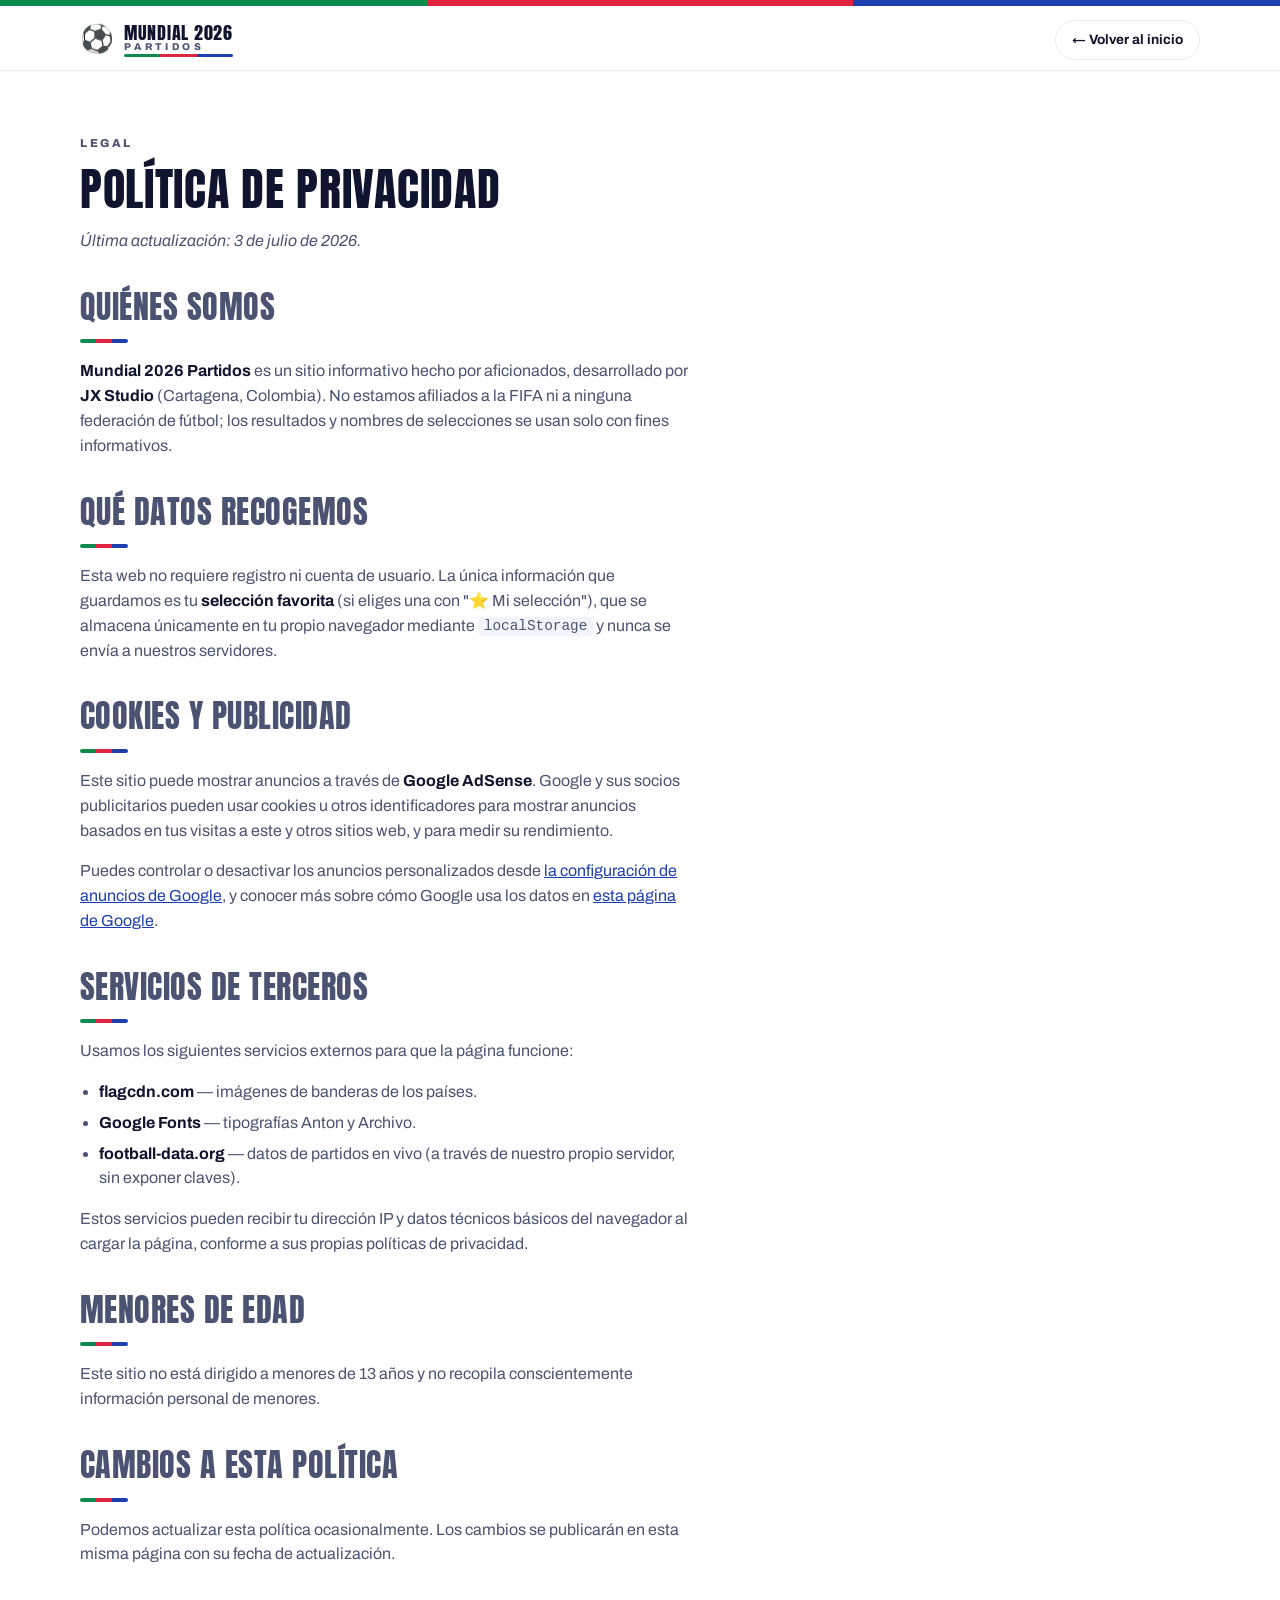
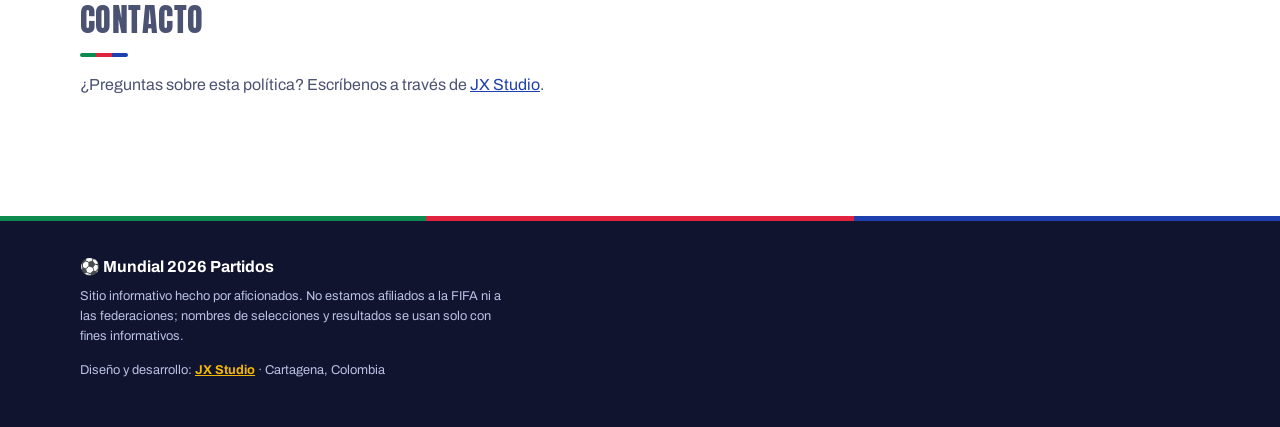
<file: privacidad.html>
<!DOCTYPE html>
<html lang="es">
<head>
  <meta charset="UTF-8">
  <meta name="viewport" content="width=device-width, initial-scale=1.0, viewport-fit=cover">

  <title>Política de Privacidad — Mundial 2026 Partidos</title>
  <meta name="description" content="Política de privacidad de Mundial 2026 Partidos: qué datos se recogen, uso de cookies y publicidad de Google AdSense.">
  <meta name="robots" content="index, follow">
  <link rel="canonical" href="https://partidosdelmundial2026.pages.dev/privacidad.html">
  <meta name="theme-color" content="#10142e">

  <link rel="icon" href="/img/favicon.ico" sizes="32x32">
  <link rel="icon" href="/img/favicon.svg" type="image/svg+xml">
  <link rel="apple-touch-icon" href="/img/apple-touch-icon.png">
  <link rel="manifest" href="/site.webmanifest">

  <link rel="preconnect" href="https://fonts.googleapis.com">
  <link rel="preconnect" href="https://fonts.gstatic.com" crossorigin>
  <link href="https://fonts.googleapis.com/css2?family=Anton&family=Archivo:wght@400;500;600;700;800;900&display=swap" rel="stylesheet">

  <link rel="stylesheet" href="/css/styles.css">
</head>
<body>

  <div class="tricolor" aria-hidden="true"></div>

  <header class="cabecera">
    <div class="cabecera-inner contenedor">
      <a class="marca" href="/" aria-label="Mundial 2026 Partidos — inicio">
        <span class="marca-balon" aria-hidden="true">⚽</span>
        <span class="marca-texto">
          <strong>MUNDIAL 2026</strong>
          <em>PARTIDOS</em>
        </span>
      </a>
      <a class="pill" href="/">← Volver al inicio</a>
    </div>
  </header>

  <main>
    <section class="seccion">
      <div class="contenedor">
        <p class="cejilla">Legal</p>
        <h1>Política de Privacidad</h1>
        <div class="torneo-texto">
          <p><em>Última actualización: 3 de julio de 2026.</em></p>

          <h2 style="margin-top:28px;">Quiénes somos</h2>
          <p>
            <strong>Mundial 2026 Partidos</strong> es un sitio informativo hecho por aficionados,
            desarrollado por <strong>JX Studio</strong> (Cartagena, Colombia). No estamos afiliados
            a la FIFA ni a ninguna federación de fútbol; los resultados y nombres de selecciones se
            usan solo con fines informativos.
          </p>

          <h2 style="margin-top:28px;">Qué datos recogemos</h2>
          <p>
            Esta web no requiere registro ni cuenta de usuario. La única información que guardamos
            es tu <strong>selección favorita</strong> (si eliges una con "⭐ Mi selección"), que se
            almacena únicamente en tu propio navegador mediante <code>localStorage</code> y nunca
            se envía a nuestros servidores.
          </p>

          <h2 style="margin-top:28px;">Cookies y publicidad</h2>
          <p>
            Este sitio puede mostrar anuncios a través de <strong>Google AdSense</strong>. Google y
            sus socios publicitarios pueden usar cookies u otros identificadores para mostrar
            anuncios basados en tus visitas a este y otros sitios web, y para medir su rendimiento.
          </p>
          <p>
            Puedes controlar o desactivar los anuncios personalizados desde
            <a href="https://adssettings.google.com/" target="_blank" rel="noopener">la configuración de anuncios de Google</a>,
            y conocer más sobre cómo Google usa los datos en
            <a href="https://policies.google.com/technologies/ads" target="_blank" rel="noopener">esta página de Google</a>.
          </p>

          <h2 style="margin-top:28px;">Servicios de terceros</h2>
          <p>
            Usamos los siguientes servicios externos para que la página funcione:
          </p>
          <ul>
            <li><strong>flagcdn.com</strong> — imágenes de banderas de los países.</li>
            <li><strong>Google Fonts</strong> — tipografías Anton y Archivo.</li>
            <li><strong>football-data.org</strong> — datos de partidos en vivo (a través de nuestro propio servidor, sin exponer claves).</li>
          </ul>
          <p>
            Estos servicios pueden recibir tu dirección IP y datos técnicos básicos del navegador
            al cargar la página, conforme a sus propias políticas de privacidad.
          </p>

          <h2 style="margin-top:28px;">Menores de edad</h2>
          <p>
            Este sitio no está dirigido a menores de 13 años y no recopila conscientemente
            información personal de menores.
          </p>

          <h2 style="margin-top:28px;">Cambios a esta política</h2>
          <p>
            Podemos actualizar esta política ocasionalmente. Los cambios se publicarán en esta
            misma página con su fecha de actualización.
          </p>

          <h2 style="margin-top:28px;">Contacto</h2>
          <p>
            ¿Preguntas sobre esta política? Escríbenos a través de
            <a href="https://jxstudio.pages.dev" rel="noopener" target="_blank">JX Studio</a>.
          </p>
        </div>
      </div>
    </section>
  </main>

  <footer class="pie">
    <div class="contenedor">
      <p class="pie-marca">⚽ <strong>Mundial 2026 Partidos</strong></p>
      <p class="pie-nota">
        Sitio informativo hecho por aficionados. No estamos afiliados a la FIFA ni a las federaciones;
        nombres de selecciones y resultados se usan solo con fines informativos.
      </p>
      <p class="pie-credito">Diseño y desarrollo: <a href="https://jxstudio.pages.dev" rel="noopener" target="_blank">JX Studio</a> · Cartagena, Colombia</p>
    </div>
  </footer>

</body>
</html>
</file>
<file: css/styles.css>
/* ============================================================
   MUNDIAL 2026 PARTIDOS — styles.css
   Base blanca + identidad tricolor de los 3 países sede:
   verde (México) · rojo (Canadá) · azul (Estados Unidos).
   Mobile-first: 360px → 768px → 1080px+.
   ============================================================ */

/* ---------- Tokens ---------- */
:root {
  --blanco: #ffffff;
  --marfil: #fafbfe;
  --niebla: #f1f4fa;
  --linea:  #e3e8f3;

  --tinta:        #10142e;
  --tinta-suave:  #4c5372;

  --verde:        #0d8a4e;
  --verde-suave:  #e2f5ea;
  --rojo:         #e0243f;
  --rojo-suave:   #fde8ec;
  --azul:         #1e3fae;
  --azul-suave:   #e8edfc;
  --oro:          #f2b705;
  --oro-suave:    #fdf3d3;

  --fuente-display: 'Anton', 'Archivo', sans-serif;
  --fuente-cuerpo:  'Archivo', system-ui, sans-serif;

  --radio: 14px;
  --radio-sm: 9px;
  --ancho-max: 1120px;   /* ancho máximo del contenido (crece en pantallas 1440px+) */
  --sombra: 0 1px 2px rgba(16, 20, 46, .06), 0 8px 24px rgba(16, 20, 46, .07);
  --sombra-alta: 0 4px 10px rgba(16, 20, 46, .12), 0 18px 44px rgba(16, 20, 46, .16);

  --degradado-tricolor: linear-gradient(90deg,
      var(--verde) 0 33.33%,
      var(--rojo) 33.33% 66.66%,
      var(--azul) 66.66% 100%);

  /* Fijos: NO cambian con el tema. Para elementos que deben verse siempre
     oscuros (héroe, footer, toast) porque su texto ya asume ese fondo. */
  --tinta-fija:  #10142e;
  --blanco-fijo: #ffffff;
}

/* ---------- Reset básico ---------- */
*, *::before, *::after { box-sizing: border-box; }

html { scroll-behavior: smooth; scroll-padding-top: 118px; }

body {
  margin: 0;
  font-family: var(--fuente-cuerpo);
  font-size: 16px;
  line-height: 1.55;
  color: var(--tinta);
  background: var(--blanco);
  -webkit-font-smoothing: antialiased;
  /* iPhone con notch en horizontal: que nada quede debajo de la muesca */
  padding-left: env(safe-area-inset-left);
  padding-right: env(safe-area-inset-right);
}

img { max-width: 100%; display: block; }
a { color: var(--azul); }
h1, h2, h3 { margin: 0; }

.contenedor {
  width: min(100% - 32px, var(--ancho-max));
  margin-inline: auto;
}

/* Franja tricolor superior */
.tricolor {
  height: 6px;
  background: var(--degradado-tricolor);
}

/* ============================================================
   CABECERA
   ============================================================ */
.cabecera {
  position: sticky;
  top: 0;
  z-index: 50;
  background: rgba(255, 255, 255, .92);
  -webkit-backdrop-filter: blur(10px);
  backdrop-filter: blur(10px);
  border-bottom: 1px solid var(--linea);
  padding-top: env(safe-area-inset-top);
}

.cabecera-inner {
  display: flex;
  align-items: center;
  justify-content: space-between;
  gap: 12px;
  padding: 10px 0 6px;
}

.marca {
  display: flex;
  align-items: center;
  gap: 10px;
  text-decoration: none;
  color: var(--tinta);
  min-height: 48px;
}

.marca-balon { font-size: 1.7rem; line-height: 1; }

.marca-texto { display: flex; flex-direction: column; line-height: 1.05; }

.marca-texto strong {
  font-family: var(--fuente-display);
  font-weight: 400;
  font-size: 1.15rem;
  letter-spacing: .04em;
}

.marca-texto em {
  font-style: normal;
  font-weight: 800;
  font-size: .62rem;
  letter-spacing: .34em;
  color: var(--tinta-suave);
  position: relative;
  padding-bottom: 4px;
}

.marca-texto em::after {
  content: "";
  position: absolute;
  left: 0; bottom: 0;
  width: 100%; height: 3px;
  border-radius: 2px;
  background: var(--degradado-tricolor);
}

.chip-datos {
  margin: 0;
  font-size: .72rem;
  font-weight: 600;
  color: var(--tinta-suave);
  background: var(--niebla);
  border: 1px solid var(--linea);
  border-radius: 999px;
  padding: 7px 12px;
  white-space: nowrap;
  overflow: hidden;
  text-overflow: ellipsis;
  max-width: 46vw;
}

.chip-datos.en-vivo {
  color: var(--rojo);
  background: var(--rojo-suave);
  border-color: #f6c2cc;
}

/* Navegación por pastillas */
.navegacion { overflow-x: auto; scrollbar-width: none; }
.navegacion::-webkit-scrollbar { display: none; }

.nav-pills {
  display: flex;
  gap: 8px;
  padding: 4px 0 10px;
  width: max-content;
  min-width: min(100% - 32px, var(--ancho-max));
}

.pill {
  display: inline-flex;
  align-items: center;
  min-height: 40px;
  padding: 0 16px;
  border-radius: 999px;
  border: 1px solid var(--linea);
  background: var(--blanco);
  color: var(--tinta);
  font-weight: 700;
  font-size: .85rem;
  text-decoration: none;
  white-space: nowrap;
  transition: background .15s ease, color .15s ease, border-color .15s ease;
}

.pill.activo {
  background: var(--tinta);
  border-color: var(--tinta);
  color: var(--blanco);
}

/* ============================================================
   SECCIONES
   ============================================================ */
.seccion { padding: 44px 0 52px; }
.seccion-alterna { background: var(--niebla); }

.seccion-cab {
  display: flex;
  flex-wrap: wrap;
  align-items: baseline;
  justify-content: space-between;
  gap: 8px 16px;
  margin-bottom: 20px;
}

h1, h2 {
  font-family: var(--fuente-display);
  font-weight: 400;
  letter-spacing: .015em;
  text-transform: uppercase;
}

h1 { font-size: clamp(1.7rem, 5.4vw, 2.9rem); line-height: 1.08; max-width: 21ch; }
h2 { font-size: clamp(1.35rem, 4vw, 2rem); }

.cejilla {
  margin: 0 0 10px;
  font-size: .72rem;
  font-weight: 800;
  letter-spacing: .22em;
  text-transform: uppercase;
  color: var(--tinta-suave);
}

.heroe-sub {
  margin: 12px 0 26px;
  max-width: 56ch;
  color: var(--tinta-suave);
  font-size: 1rem;
}

.seccion-nota { margin: 0; font-size: .82rem; color: var(--tinta-suave); font-weight: 600; }

.punto-verde {
  display: inline-block;
  width: 9px; height: 9px;
  border-radius: 50%;
  background: var(--verde);
  vertical-align: baseline;
}

/* ============================================================
   MARCADOR HÉROE (elemento firma: tarjeta oscura tipo tablero)
   ============================================================ */
.marcador-wrap { margin-bottom: 18px; }

.marcador {
  position: relative;
  overflow: hidden;
  border-radius: var(--radio);
  background:
    radial-gradient(120% 160% at 50% -30%, #263066 0%, transparent 55%),
    linear-gradient(160deg, #141a3f 0%, #0c102a 70%);
  color: var(--blanco-fijo);
  box-shadow: var(--sombra-alta);
  padding: 26px 18px 22px;
  text-align: center;
}

.marcador::before {
  content: "";
  position: absolute;
  inset: 0 0 auto 0;
  height: 5px;
  background: var(--degradado-tricolor);
}

.m-fase {
  margin: 0 0 4px;
  font-size: .7rem;
  font-weight: 800;
  letter-spacing: .26em;
  text-transform: uppercase;
  color: #aab3e0;
}

.m-lugar { margin: 0 0 18px; font-size: .8rem; color: #8f98c8; font-weight: 600; }

.m-fila {
  display: grid;
  grid-template-columns: 1fr auto 1fr;
  align-items: center;
  gap: 8px;
}

.m-equipo { display: flex; flex-direction: column; align-items: center; gap: 6px; min-width: 0; }
.m-bandera { font-size: clamp(2.6rem, 9vw, 4.2rem); line-height: 1; }
.m-nombre {
  font-weight: 800;
  font-size: clamp(.8rem, 2.6vw, 1.05rem);
  letter-spacing: .02em;
  max-width: 100%;
}

.m-centro { display: flex; flex-direction: column; align-items: center; gap: 8px; padding: 0 4px; }

.m-marcador {
  font-family: var(--fuente-display);
  font-size: clamp(2.7rem, 11vw, 5rem);
  line-height: 1;
  letter-spacing: .03em;
  white-space: nowrap;
}

.m-penales { font-size: .82rem; font-weight: 700; color: var(--oro); }

.badge-vivo {
  display: inline-flex;
  align-items: center;
  gap: 7px;
  background: var(--rojo);
  color: #fff;
  font-size: .72rem;
  font-weight: 800;
  letter-spacing: .14em;
  padding: 6px 13px;
  border-radius: 999px;
  text-transform: uppercase;
}

.badge-vivo::before {
  content: "";
  width: 8px; height: 8px;
  border-radius: 50%;
  background: #fff;
  animation: pulso 1.15s ease-in-out infinite;
}

@keyframes pulso {
  0%, 100% { opacity: 1; transform: scale(1); }
  50%      { opacity: .35; transform: scale(.7); }
}

.badge-estado {
  display: inline-block;
  background: rgba(255, 255, 255, .12);
  color: #cdd4f5;
  font-size: .72rem;
  font-weight: 700;
  letter-spacing: .08em;
  padding: 6px 13px;
  border-radius: 999px;
  text-transform: uppercase;
}

.m-cuenta {
  font-family: var(--fuente-display);
  font-size: clamp(1.7rem, 7vw, 3rem);
  letter-spacing: .05em;
}

.m-cuenta-etq { font-size: .72rem; letter-spacing: .2em; color: #8f98c8; font-weight: 700; text-transform: uppercase; }

.m-acciones { margin-top: 18px; display: flex; justify-content: center; gap: 10px; flex-wrap: wrap; }

.btn-ws {
  display: inline-flex;
  align-items: center;
  gap: 8px;
  min-height: 44px;
  padding: 0 18px;
  border-radius: 999px;
  border: 1px solid rgba(255, 255, 255, .28);
  background: rgba(255, 255, 255, .06);
  color: #fff;
  font-family: inherit;
  font-weight: 700;
  font-size: .85rem;
  text-decoration: none;
  cursor: pointer;
  transition: background .15s ease;
}
button.btn-ws { appearance: none; }
button.btn-ws:disabled { opacity: .6; cursor: wait; }

/* Icono real de WhatsApp (SVG inline) dentro de los botones de compartir */
.icono-ws {
  flex-shrink: 0;
  display: block;
}
.icono-ws.ico-sm { width: 20px; height: 20px; }
.icono-ws.ico-md { width: 20px; height: 20px; }

.icono-cal {
  flex-shrink: 0;
  display: block;
  color: currentColor;
}
.icono-cal.ico-sm { width: 18px; height: 18px; }
.icono-cal.ico-md { width: 20px; height: 20px; }

/* Mini tarjetas bajo el héroe */
.mini-grid {
  display: grid;
  grid-template-columns: 1fr;
  gap: 10px;
}

/* ============================================================
   TARJETAS DE PARTIDO
   ============================================================ */
.card-partido {
  position: relative;
  background: var(--blanco);
  border: 1px solid var(--linea);
  border-radius: var(--radio);
  box-shadow: var(--sombra);
  padding: 14px 14px 12px;
  display: flex;
  flex-direction: column;
  gap: 10px;
  min-width: 0;
}

.card-partido.es-fav { border-color: var(--oro); box-shadow: 0 0 0 2px var(--oro-suave), var(--sombra); }

.cp-meta {
  display: flex;
  align-items: center;
  justify-content: space-between;
  gap: 8px;
  font-size: .7rem;
  font-weight: 800;
  letter-spacing: .1em;
  text-transform: uppercase;
  color: var(--tinta-suave);
}

.cp-fase { overflow: hidden; text-overflow: ellipsis; white-space: nowrap; }

.tag {
  display: inline-block;
  padding: 3px 9px;
  border-radius: 999px;
  font-size: .66rem;
  font-weight: 800;
  letter-spacing: .06em;
}
.tag-vivo    { background: var(--rojo);       color: #fff; }
.tag-fin     { background: var(--niebla);     color: var(--tinta-suave); border: 1px solid var(--linea); }
.tag-prog    { background: var(--azul-suave); color: var(--azul); }
.tag-nota    { background: var(--oro-suave);  color: #8a6a00; }
.tag-porconf { background: var(--niebla);     color: var(--tinta-suave); border: 1px dashed var(--tinta-suave); }

.cp-equipos { display: flex; flex-direction: column; gap: 8px; }

.cp-linea {
  display: grid;
  grid-template-columns: auto 1fr auto;
  align-items: center;
  gap: 10px;
  min-height: 30px;
}

.cp-bandera { font-size: 1.55rem; line-height: 1; }

.cp-nombre { font-weight: 700; font-size: .95rem; overflow: hidden; text-overflow: ellipsis; white-space: nowrap; }
.cp-nombre.ganador { font-weight: 900; }
.cp-nombre.tbd { color: var(--tinta-suave); font-weight: 600; font-style: italic; }

.cp-gol {
  font-family: var(--fuente-display);
  font-size: 1.5rem;
  min-width: 26px;
  text-align: center;
}
.cp-gol.perdedor { color: var(--tinta-suave); opacity: .55; }

.cp-pie {
  display: flex;
  align-items: center;
  justify-content: space-between;
  gap: 8px;
  border-top: 1px dashed var(--linea);
  padding-top: 9px;
  font-size: .78rem;
  color: var(--tinta-suave);
  font-weight: 600;
}

.cp-hora strong { color: var(--tinta); }

.cuenta-mini { font-weight: 800; color: var(--azul); font-variant-numeric: tabular-nums; }

.btn-mini {
  display: inline-flex;
  align-items: center;
  justify-content: center;
  min-width: 44px;
  min-height: 40px;
  padding: 0 10px;
  border-radius: var(--radio-sm);
  border: 1px solid var(--linea);
  background: var(--blanco);
  color: var(--tinta-suave);
  font-size: 1rem;
  cursor: pointer;
  text-decoration: none;
  transition: background .15s ease, color .15s ease;
}

/* Destello cuando cambia un marcador (gol) */
.destello { animation: destello 1.6s ease; }
@keyframes destello {
  0%   { box-shadow: 0 0 0 3px var(--verde), var(--sombra-alta); transform: scale(1.015); }
  100% { box-shadow: var(--sombra); transform: scale(1); }
}

/* Carril horizontal (próximos) */
.carril {
  display: grid;
  grid-auto-flow: column;
  grid-auto-columns: min(86%, 320px);
  gap: 12px;
  overflow-x: auto;
  padding: 4px 2px 14px;
  scroll-snap-type: x mandatory;
  scrollbar-width: thin;
}
.carril > .card-partido { scroll-snap-align: start; }

.mi-seleccion {
  display: flex;
  align-items: center;
  gap: 8px;
  font-size: .85rem;
  font-weight: 700;
  color: var(--tinta-suave);
}

.mi-seleccion select {
  font: inherit;
  font-weight: 700;
  color: var(--tinta);
  background: var(--blanco);
  border: 1px solid var(--linea);
  border-radius: var(--radio-sm);
  padding: 10px 12px;
  min-height: 44px;
  max-width: 190px;
}

/* ============================================================
   RESULTADOS
   ============================================================ */
.rejilla-resultados {
  display: grid;
  grid-template-columns: 1fr;
  gap: 12px;
}

/* ============================================================
   CUADRO (bracket)
   ============================================================ */
.cuadro {
  display: grid;
  grid-auto-flow: column;
  grid-auto-columns: 258px;
  gap: 18px;
  overflow-x: auto;
  padding: 6px max(16px, calc((100vw - var(--ancho-max)) / 2)) 20px;
  scroll-snap-type: x proximity;
}

.col-fase { display: flex; flex-direction: column; gap: 12px; }
.col-fase > * { scroll-snap-align: start; }

.col-titulo {
  font-family: var(--fuente-display);
  font-size: 1.02rem;
  letter-spacing: .06em;
  text-transform: uppercase;
  padding-bottom: 6px;
  border-bottom: 3px solid var(--linea);
}

.col-fase.es-final .col-titulo { border-color: var(--oro); color: #8a6a00; }
.col-fase.es-final { justify-content: center; }
.col-fase.es-final .card-partido { border-color: var(--oro); box-shadow: 0 0 0 2px var(--oro-suave), var(--sombra); }

.llaves { display: flex; flex-direction: column; gap: 12px; flex: 1; justify-content: space-around; }

/* ============================================================
   GRUPOS
   ============================================================ */
.rejilla-grupos {
  display: grid;
  grid-template-columns: 1fr;
  gap: 12px;
}

.grupo {
  background: var(--blanco);
  border: 1px solid var(--linea);
  border-radius: var(--radio);
  box-shadow: var(--sombra);
  overflow: hidden;
}

.grupo summary {
  list-style: none;
  cursor: pointer;
  display: flex;
  align-items: center;
  gap: 10px;
  min-height: 52px;
  padding: 8px 16px;
  font-weight: 800;
  font-size: .95rem;
}
.grupo summary::-webkit-details-marker { display: none; }

.grupo summary .letra {
  font-family: var(--fuente-display);
  font-size: 1.15rem;
  color: var(--blanco);
  background: var(--tinta);
  border-radius: 8px;
  width: 34px; height: 34px;
  display: grid;
  place-items: center;
}

.grupo summary .flecha { margin-left: auto; color: var(--tinta-suave); transition: transform .2s ease; }
.grupo[open] summary .flecha { transform: rotate(180deg); }

.grupo table { width: 100%; border-collapse: collapse; font-size: .86rem; }

.grupo th {
  text-align: left;
  font-size: .66rem;
  letter-spacing: .12em;
  text-transform: uppercase;
  color: var(--tinta-suave);
  padding: 6px 8px;
  border-top: 1px solid var(--linea);
  border-bottom: 1px solid var(--linea);
  background: var(--marfil);
}

.grupo td { padding: 9px 8px; border-bottom: 1px solid var(--niebla); }
.grupo tr:last-child td { border-bottom: none; }

.grupo th.num, .grupo td.num { text-align: center; width: 34px; font-variant-numeric: tabular-nums; }
.grupo td.pts { font-weight: 900; }

.celda-equipo { display: flex; align-items: center; gap: 8px; min-width: 0; }
.celda-equipo .band { font-size: 1.1rem; }
.celda-equipo .nom { overflow: hidden; text-overflow: ellipsis; white-space: nowrap; font-weight: 700; }

.fila-clasificado .nom::after {
  content: "";
  display: inline-block;
  width: 7px; height: 7px;
  border-radius: 50%;
  background: var(--verde);
  margin-left: 7px;
  vertical-align: 2px;
}

.fila-fav { background: var(--oro-suave); }

/* ============================================================
   CIFRAS Y TEXTO DEL TORNEO
   ============================================================ */
.cifras {
  display: grid;
  grid-template-columns: repeat(2, 1fr);
  gap: 12px;
  margin: 22px 0 26px;
}

.cifra {
  background: var(--niebla);
  border: 1px solid var(--linea);
  border-radius: var(--radio);
  text-align: center;
  padding: 18px 8px 14px;
}

.cifra strong {
  display: block;
  font-family: var(--fuente-display);
  font-weight: 400;
  font-size: clamp(2rem, 7vw, 2.9rem);
  line-height: 1;
  background: linear-gradient(120deg, var(--verde), var(--azul));
  -webkit-background-clip: text;
  background-clip: text;
  color: transparent;
  -webkit-text-fill-color: transparent; /* necesario en Safari/iPhone */
}

.cifra span { font-size: .78rem; font-weight: 700; letter-spacing: .06em; text-transform: uppercase; color: var(--tinta-suave); }

.torneo-texto { max-width: 68ch; color: var(--tinta-suave); }
.torneo-texto strong { color: var(--tinta); }
.torneo-texto ul { margin: 0 0 1em; padding-left: 1.2em; }
.torneo-texto li { margin-bottom: 6px; }
.torneo-texto code {
  font-size: .9em;
  background: var(--niebla);
  padding: .1em .4em;
  border-radius: 5px;
}

/* ============================================================
   PUBLICIDAD (marcador de posición, desactivado por defecto)
   ============================================================ */
.anuncio {
  position: relative;
  margin: 10px auto 34px;
  min-height: 110px;
  border: 1px dashed var(--linea);
  border-radius: var(--radio);
  display: grid;
  place-items: center;
  color: var(--tinta-suave);
  background: var(--marfil);
}

.anuncio-etiqueta {
  position: absolute;
  top: 6px; left: 10px;
  font-size: .62rem;
  letter-spacing: .14em;
  text-transform: uppercase;
  font-weight: 800;
}

/* ============================================================
   PIE
   ============================================================ */
.pie {
  background: var(--tinta-fija);
  color: #b9c0e4;
  padding: 34px 0 46px;
  margin-top: 30px;
  border-top: 5px solid transparent;
  border-image: var(--degradado-tricolor) 1;
}

.pie-marca { color: #fff; font-weight: 800; margin: 0 0 8px; }
.pie-nota { font-size: .8rem; max-width: 62ch; margin: 0 0 14px; }
.pie-credito { font-size: .8rem; margin: 0; }
.pie a { color: var(--oro); font-weight: 700; }

.pie-cuenta-final[hidden] { display: none; }
.pie-cuenta-final {
  display: inline-flex;
  align-items: center;
  gap: 10px;
  padding: 10px 16px;
  margin: 0 0 18px;
  border: 1px solid rgba(242, 183, 5, .35);
  border-radius: 999px;
  background: rgba(242, 183, 5, .08);
}
.pie-cuenta-etq { font-size: .72rem; letter-spacing: .08em; font-weight: 700; color: var(--oro); }
.pie-cuenta-num {
  font-family: var(--fuente-display);
  font-size: 1.15rem;
  letter-spacing: .04em;
  color: #fff;
}

/* ============================================================
   TOAST (aviso de gol)
   ============================================================ */
.toast {
  position: fixed;
  left: 50%;
  bottom: calc(18px + env(safe-area-inset-bottom));
  transform: translate(-50%, 20px);
  background: var(--tinta-fija);
  color: #fff;
  font-weight: 800;
  padding: 13px 20px;
  border-radius: 999px;
  box-shadow: var(--sombra-alta);
  border-left: 6px solid var(--verde);
  opacity: 0;
  pointer-events: none;
  transition: opacity .25s ease, transform .25s ease;
  z-index: 90;
  max-width: min(92vw, 480px);
  text-align: center;
}

.toast.visible { opacity: 1; transform: translate(-50%, 0); }

.sin-js { padding: 20px 0; color: var(--rojo); font-weight: 700; }

/* ============================================================
   ACCESIBILIDAD E INTERACCIÓN
   ============================================================ */
:focus-visible {
  outline: 3px solid var(--azul);
  outline-offset: 2px;
  border-radius: 6px;
}

::selection { background: var(--oro-suave); }

@media (hover: hover) {
  .pill:hover { border-color: var(--tinta); }
  .pill.activo:hover { background: #1c2250; }
  .btn-ws:hover { background: rgba(255, 255, 255, .16); }
  .btn-mini:hover { background: var(--niebla); color: var(--tinta); }
  .grupo summary:hover { background: var(--marfil); }
  .pie a:hover, .torneo-texto a:hover { text-decoration: underline; }
}

@media (prefers-reduced-motion: reduce) {
  html { scroll-behavior: auto; }
  *, *::before, *::after { animation: none !important; transition: none !important; }
}

/* ============================================================
   RESPONSIVE — 768px
   ============================================================ */
@media (min-width: 768px) {
  .chip-datos { max-width: none; font-size: .76rem; }

  .marcador { padding: 34px 34px 28px; }
  .m-fila { gap: 18px; }

  .mini-grid { grid-template-columns: 1fr 1fr; }

  .carril { grid-auto-columns: 300px; }

  .rejilla-resultados { grid-template-columns: repeat(2, 1fr); }

  .rejilla-grupos { grid-template-columns: repeat(2, 1fr); }
  .grupo summary { pointer-events: none; }        /* en escritorio siempre abiertos */
  .grupo summary .flecha { display: none; }

  .cifras { grid-template-columns: repeat(4, 1fr); }
}

/* ============================================================
   RESPONSIVE — 1080px
   ============================================================ */
@media (min-width: 1080px) {
  .seccion { padding: 64px 0 72px; }

  .rejilla-resultados { grid-template-columns: repeat(3, 1fr); }
  .rejilla-grupos { grid-template-columns: repeat(3, 1fr); }

  .cuadro { grid-auto-columns: 272px; }
}

/* ============================================================
   BANDERAS REALES (imágenes flagcdn + respaldo emoji)
   ============================================================ */
.bandera-img {
  display: inline-block;
  height: auto;
  border-radius: 4px;
  background: var(--niebla);
  box-shadow: 0 0 0 1px rgba(16, 20, 46, .14), 0 2px 6px rgba(16, 20, 46, .18);
  vertical-align: middle;
}

.bandera-img.b-sm { width: 23px; }
.bandera-img.b-md { width: 31px; border-radius: 5px; }
.bandera-img.b-xl {
  width: clamp(58px, 10vw, 82px);
  border-radius: 8px;
  box-shadow: 0 0 0 2px rgba(255, 255, 255, .25), 0 6px 18px rgba(0, 0, 0, .45);
}

.bandera-emoji { line-height: 1; }
.bandera-emoji.b-sm { font-size: 1.15rem; }
.bandera-emoji.b-md { font-size: 1.55rem; }
.bandera-emoji.b-xl { font-size: clamp(2.6rem, 9vw, 4.2rem); }

/* Equipo aún no definido (depende de una ronda anterior sin jugar) */
.bandera-tbd {
  display: inline-flex;
  align-items: center;
  justify-content: center;
  flex-shrink: 0;
  border: 1.5px dashed var(--linea);
  border-radius: 50%;
  background: var(--marfil);
  color: var(--tinta-suave);
  font-weight: 800;
}
.bandera-tbd.b-sm { width: 23px; height: 23px; font-size: .68rem; }
.bandera-tbd.b-md { width: 31px; height: 31px; font-size: .8rem; }
.bandera-tbd.b-xl {
  width: clamp(58px, 10vw, 82px);
  height: clamp(58px, 10vw, 82px);
  font-size: clamp(1.4rem, 4vw, 2rem);
}

.m-bandera, .cp-bandera, .band { display: inline-flex; align-items: center; }

/* ============================================================
   DETALLES DE DISEÑO
   ============================================================ */
/* Subrayado tricolor en los títulos de sección */
h2 { position: relative; padding-bottom: 12px; }
h2::after {
  content: "";
  position: absolute;
  left: 0; bottom: 0;
  width: 48px; height: 4px;
  border-radius: 2px;
  background: var(--degradado-tricolor);
}

/* Aire de estadio en el héroe (muy sutil, sigue siendo blanco) */
.seccion-heroe {
  background:
    radial-gradient(90% 62% at 12% -6%, var(--azul-suave) 0%, transparent 58%),
    radial-gradient(70% 52% at 102% 6%, var(--verde-suave) 0%, transparent 52%);
}

/* ============================================================
   DÓNDE VER
   ============================================================ */
.dv-grid {
  display: grid;
  grid-template-columns: 1fr;
  gap: 12px;
}

.dv-card {
  position: relative;
  overflow: hidden;
  background: var(--blanco);
  border: 1px solid var(--linea);
  border-radius: var(--radio);
  box-shadow: var(--sombra);
  padding: 18px 16px 16px;
  display: flex;
  flex-direction: column;
  gap: 12px;
}

.dv-card.destacada {
  border-color: var(--oro);
  box-shadow: 0 0 0 2px var(--oro-suave), var(--sombra);
}

.dv-card.destacada::before {
  content: "";
  position: absolute;
  inset: 0 0 auto 0;
  height: 5px;
  background: var(--degradado-tricolor);
}

.dv-cab { display: flex; align-items: center; gap: 10px; }
.dv-cab h3 { font-size: 1.05rem; font-weight: 900; letter-spacing: .01em; }

.dv-etq {
  display: block;
  font-size: .64rem;
  font-weight: 800;
  letter-spacing: .18em;
  text-transform: uppercase;
  color: var(--tinta-suave);
  margin-bottom: 6px;
}

.chips { display: flex; flex-wrap: wrap; gap: 6px; }

.chip {
  display: inline-flex;
  align-items: center;
  gap: 6px;
  padding: 6px 11px;
  border-radius: 999px;
  font-size: .78rem;
  font-weight: 700;
  line-height: 1.2;
  text-decoration: none;
  transition: filter .15s ease;
}

.chip-tv  { background: var(--azul-suave);  color: var(--azul); }
.chip-str { background: var(--verde-suave); color: var(--verde); }

.chip-ico {
  width: 16px;
  height: 16px;
  border-radius: 4px;
  flex-shrink: 0;
}

@media (hover: hover) {
  a.chip:hover { filter: brightness(.94); }
}

.dv-aviso {
  margin: 16px 0 0;
  font-size: .78rem;
  color: var(--tinta-suave);
  max-width: 62ch;
}

@media (min-width: 768px) {
  .dv-grid { grid-template-columns: repeat(2, 1fr); }
}

@media (min-width: 1080px) {
  .dv-grid { grid-template-columns: repeat(3, 1fr); }
}


/* ============================================================
   RESPONSIVE — 1440px+ (monitores grandes y TVs)
   ============================================================ */
@media (min-width: 1440px) {
  :root { --ancho-max: 1240px; }
  body { font-size: 17px; }
}

/* ============================================================
   MODO OSCURO AUTOMÁTICO (según el sistema del usuario)
   Va al final a propósito: para tokens sin variable (como el fondo
   translúcido de .cabecera) necesita ganarle a la regla original por
   orden en el archivo, no solo por el @media. El héroe, el footer y el
   toast NO cambian aquí (ya usan --tinta-fija/--blanco-fijo a propósito,
   son "el elemento firma") — todo lo demás se adapta redefiniendo los
   mismos tokens que ya usa cada regla, sin duplicar CSS.
   ============================================================ */
@media (prefers-color-scheme: dark) {
  :root {
    --blanco: #0d1024;
    --marfil: #12162e;
    --niebla: #171b3c;
    --linea:  #2a2f57;

    --tinta:        #eef0fa;
    --tinta-suave:  #9aa1c9;

    --verde:        #34d399;
    --verde-suave:  rgba(52, 211, 153, .16);
    --rojo:         #f87171;
    --rojo-suave:   rgba(248, 113, 113, .16);
    --azul:         #7c9eff;
    --azul-suave:   rgba(124, 158, 255, .18);
    --oro-suave:    rgba(242, 183, 5, .16);

    --sombra: 0 1px 2px rgba(0, 0, 0, .3), 0 8px 24px rgba(0, 0, 0, .35);
    --sombra-alta: 0 4px 10px rgba(0, 0, 0, .35), 0 18px 44px rgba(0, 0, 0, .45);
  }

  .cabecera { background: rgba(13, 16, 36, .85); }
}
</file>
